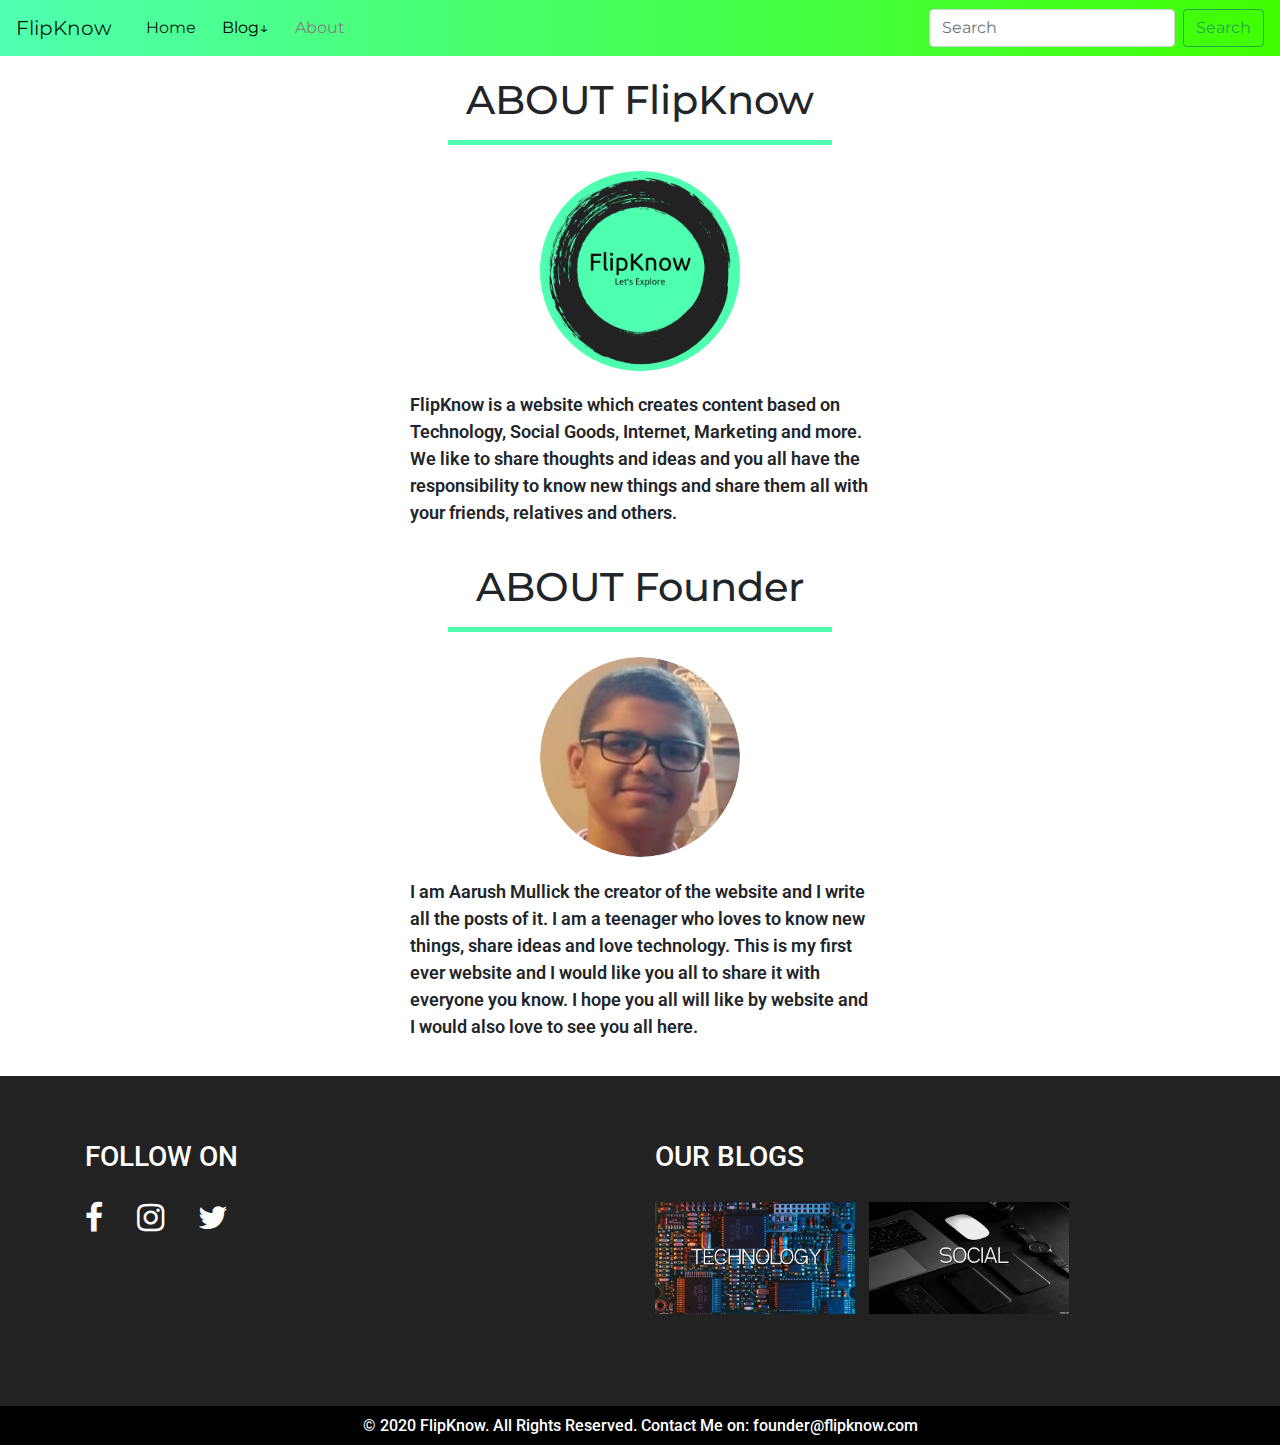
<file: about.html>
<!DOCTYPE html>
<html>

<head>
  <link rel="canonical" href="https://www.flipknow.com/about.html">
  <meta name="description" content="We create contents which are based on Technology, Social Goods, Marketing and more. We like to share ideas and thoughts. Let's Explore on Technology, Social Goods, Marketing and more.">
  <meta name="robots" content="index, follow">
  <meta name="googlebot" content="index, follow">
  <meta name="bingbot" content="index, follow">
  <link href="https://fonts.googleapis.com/css2?family=Montserrat:wght@500&family=Roboto:wght@300&display=swap" rel="stylesheet">
  <link rel="stylesheet" href="https://cdnjs.cloudflare.com/ajax/libs/font-awesome/4.7.0/css/font-awesome.min.css">
  <link rel="stylesheet" href="master.css">
  <meta charset="UTF-8">
  <link rel="shortcut icon" href="assets/FlipKnow LOGO Sq.png">
  <meta name="viewport" content="width=device-width, initial-scale=1.0">
  <link rel="stylesheet" href="https://maxcdn.bootstrapcdn.com/bootstrap/4.0.0/css/bootstrap.min.css" integrity="sha384-Gn5384xqQ1aoWXA+058RXPxPg6fy4IWvTNh0E263XmFcJlSAwiGgFAW/dAiS6JXm" crossorigin="anonymous">
  <script src="https://code.jquery.com/jquery-3.2.1.slim.min.js" integrity="sha384-KJ3o2DKtIkvYIK3UENzmM7KCkRr/rE9/Qpg6aAZGJwFDMVNA/GpGFF93hXpG5KkN" crossorigin="anonymous"></script>
  <script src="https://cdnjs.cloudflare.com/ajax/libs/popper.js/1.12.9/umd/popper.min.js" integrity="sha384-ApNbgh9B+Y1QKtv3Rn7W3mgPxhU9K/ScQsAP7hUibX39j7fakFPskvXusvfa0b4Q" crossorigin="anonymous"></script>
  <script src="https://maxcdn.bootstrapcdn.com/bootstrap/4.0.0/js/bootstrap.min.js" integrity="sha384-JZR6Spejh4U02d8jOt6vLEHfe/JQGiRRSQQxSfFWpi1MquVdAyjUar5+76PVCmYl" crossorigin="anonymous"></script>
  <title>FlipKnow | About FlipKnow and Author.</title>
</head>
<body>
     <!-- navbar -->
  <nav class="navbar sticky-top navbar-expand-lg navbar-light">
    <button class="navbar-toggler" type="button" data-toggle="collapse" data-target="#navbarTogglerDemo03" aria-controls="navbarTogglerDemo03" aria-expanded="false" aria-label="Toggle navigation">
      <span class="navbar-toggler-icon"></span>
    </button>
    <a class="navbar-brand" href="#">FlipKnow</a>

    <div class="collapse navbar-collapse" id="navbarTogglerDemo03">
      <ul class="navbar-nav mr-auto mt-2 mt-lg-0">
        <li class="nav-item active">
          <a class="nav-link home" href="index.html">Home <span class="sr-only">(current)</span></a>
        </li>
        <li class="nav-item active">
          <div class="dropdown">
        <button class="dropbtn"><a class="nav-link" href="#" style="color: black;">Blog↓</a></button>
        <div class="dropdown-content">
          <a href="technology.html">TECHNOLOGY</a>
          <a href="social.html">SOCIAL</a>
        </div>
          </div>
        </li>
        <li class="nav-item active">
          <a class="nav-link" href="about.html"  style="color: grey;">About</a>
        </li>
      </ul>
      <form class="form-inline my-2 my-lg-0">
        <input class="form-control mr-sm-2" type="search" placeholder="Search" aria-label="Search">
        <button class="btn btn-outline-success my-2 my-sm-0" type="submit">Search</button>
      </form>
    </div>
  </nav>
  <!-- about content -->
  <div class="aboutcont">
    <h1 class="abfk heading">ABOUT FlipKnow</h1><hr class="highlighter" style="width: 30%;">
    <div>
      <div><img class="abimg" src="assets/FK LOGO Sq P.png" alt="FlipKnow website LOGO." style=" display: block;border-radius: 50%; width: 200px; margin-left: auto; margin-right: auto; margin-top: 2%;"></div>
      <div class="abtext"><p class="content abtext">FlipKnow is a website which creates content based on Technology, Social Goods, Internet, Marketing and more. We like to share thoughts and ideas and you all have the responsibility to know new things and share them all with your friends, relatives and others.</p><p class="acttext"></p>
      </div></div>
      <div>
        <h1 class="abfk heading">ABOUT Founder</h1><hr class="highlighter" style="width: 30%;">
        <div><img class="abimg" src="assets/cool.png" alt="FlipKnow website LOGO." style=" display: block;border-radius: 50%; width: 200px; margin-left: auto; margin-right: auto; margin-top: 2%;"></div>
        <div class="abtext"><p class="content abtext">I am Aarush Mullick the creator of the website and I write all the posts of it. I am a teenager who loves to know new things, share ideas and love technology. This is my first ever website and I would like you all to share it with everyone you know. I hope you all will like by website and I would also love to see you all here.</p><p class="acttext"></p>
        </div></div>
  </div>
  <!-- footer -->
  <footer>
    <div class="container">
      <div class="row">
        <div class="col-sm">
          <div class="centerdiv">
            <h3 style="color: white; margin-bottom: 28px;">FOLLOW ON</h3>
            <a href=""><i class="fa fa-2x fa-facebook" style="padding-left: 0px;"></i></a>
            <a href=""><i class="fa fa-2x fa-instagram"></i></a>
            <a href=""><i class="fa fa-2x fa-twitter"></i></a>
          </div>
        </div>
        <div class="col-sm">
          <div>
          <h3 style="color: white;">OUR BLOGS</h3>
          <a href="technology.html"><img src="assets/techno.jpg" alt="TECHNOLOGY blog category of FlipKnow." style="width: 200px;margin-right: 10px;" class="timg"></a>
          <a href="social.html"><img src="assets/socio.jpg" alt="SOCIAL blog category of FlipKnow." style="width: 200px;" class="timg"></a>
        </div>
        </div>
      </div>
    </div>
    <br><br><br>
    <button onclick="topFunction()" id="myBtn" title="Go to top">↾</button>
</footer>
<h6 style="color: white;text-align: center;background-color: black;margin-bottom: 0px;padding-top: 10px;padding-bottom: 10px;">© 2020 FlipKnow. All Rights Reserved. Contact Me on: founder@flipknow.com</h6>
<script>
//Get the button
var mybutton = document.getElementById("myBtn");

// When the user scrolls down 20px from the top of the document, show the button
window.onscroll = function() {scrollFunction()};

function scrollFunction() {
  if (document.body.scrollTop > 20 || document.documentElement.scrollTop > 20) {
    mybutton.style.display = "block";
  } else {
    mybutton.style.display = "none";
  }
}

// When the user clicks on the button, scroll to the top of the document
function topFunction() {
  document.body.scrollTop = 0;
  document.documentElement.scrollTop = 0;
}

</script>
</body>
</file>
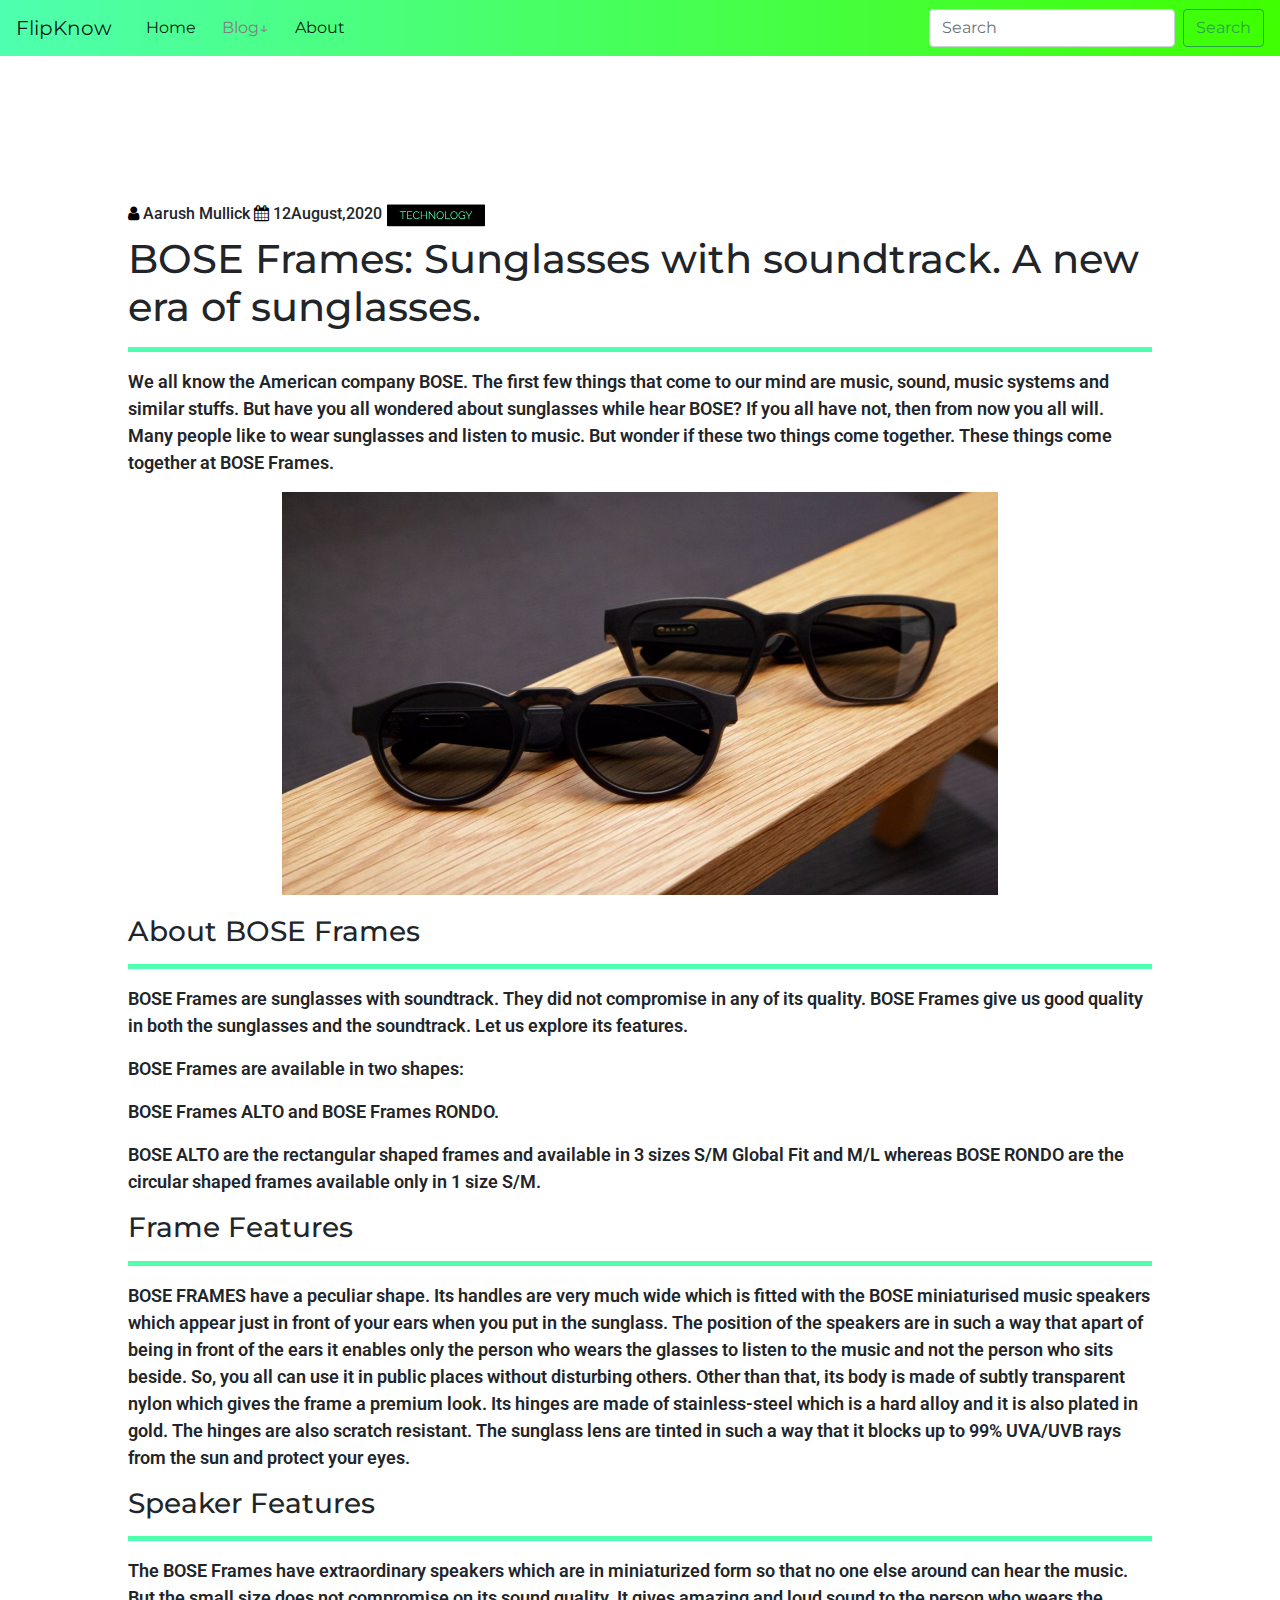
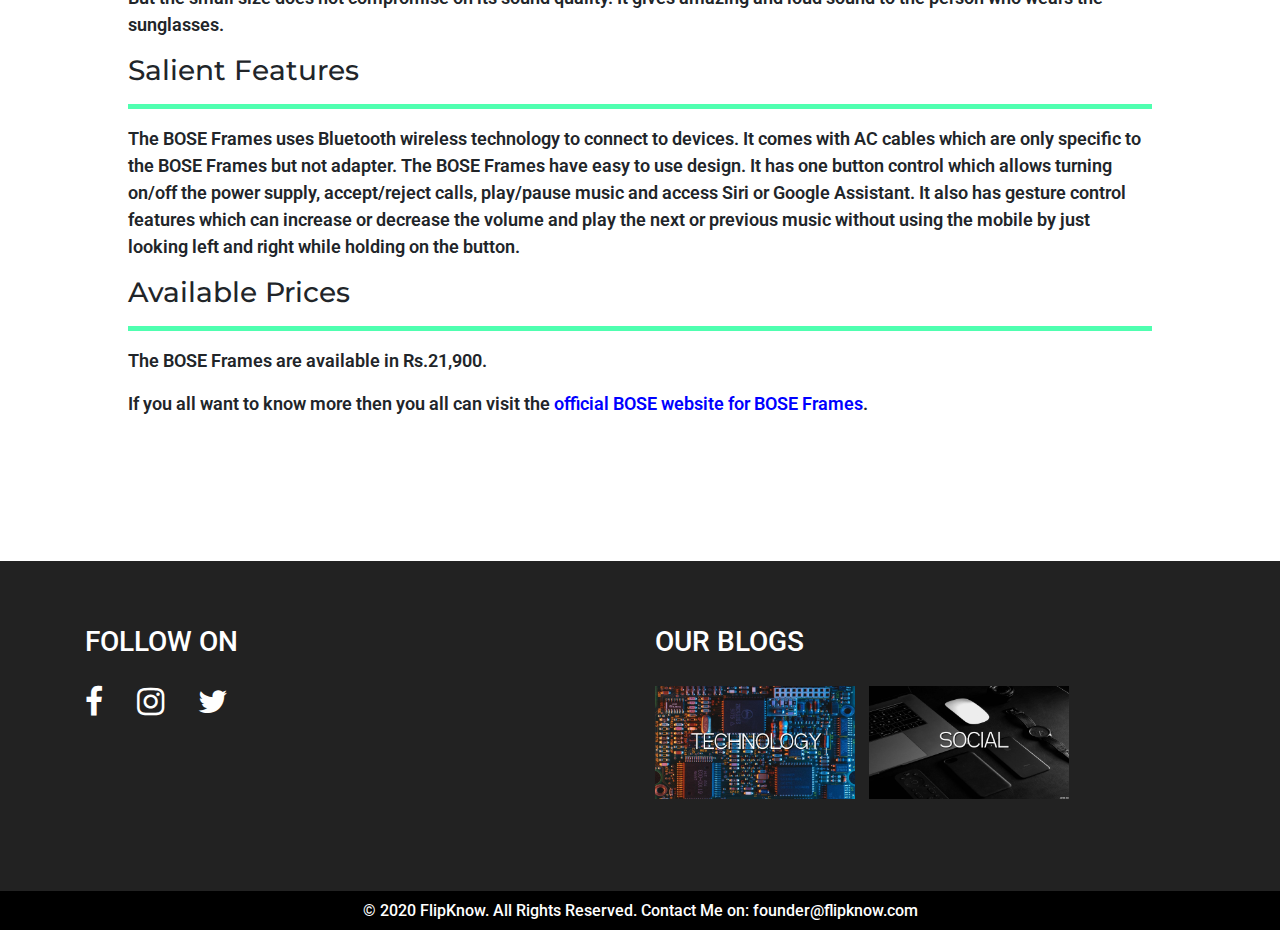
<file: BoseFrames.html>
<!DOCTYPE html>
<html>

<head>
  <link rel="canonical" href="https://www.flipknow.com/BoseFrames.html">
  <meta name="description" content="The BOSE Frames uses Bluetooth wireless technology to connect to devices. It comes with AC cables which are only specific to the BOSE Frames but not adapter. The BOSE Frames have easy to use design. It has one button control which allows turning on/off the power supply, accept/reject calls, play/pause music and access Siri or Google Assistant. ">
  <meta name="keywords" content="BOSE, bose, frames, FRAMES, BOSE Frames, Alto, rondo,">
  <meta name="robots" content="index, follow">
  <meta name="googlebot" content="index, follow">
  <meta name="bingbot" content="index, follow">
  <link href="https://fonts.googleapis.com/css2?family=Montserrat:wght@500&family=Roboto:wght@300&display=swap" rel="stylesheet">
  <link rel="stylesheet" href="https://cdnjs.cloudflare.com/ajax/libs/font-awesome/4.7.0/css/font-awesome.min.css">
  <link rel="stylesheet" href="master.css">
  <meta charset="UTF-8">
  <link rel="shortcut icon" href="assets/BOSEf.jpg">
  <meta name="viewport" content="width=device-width, initial-scale=1.0">
  <link rel="stylesheet" href="https://maxcdn.bootstrapcdn.com/bootstrap/4.0.0/css/bootstrap.min.css" integrity="sha384-Gn5384xqQ1aoWXA+058RXPxPg6fy4IWvTNh0E263XmFcJlSAwiGgFAW/dAiS6JXm" crossorigin="anonymous">
  <script src="https://code.jquery.com/jquery-3.2.1.slim.min.js" integrity="sha384-KJ3o2DKtIkvYIK3UENzmM7KCkRr/rE9/Qpg6aAZGJwFDMVNA/GpGFF93hXpG5KkN" crossorigin="anonymous"></script>
  <script src="https://cdnjs.cloudflare.com/ajax/libs/popper.js/1.12.9/umd/popper.min.js" integrity="sha384-ApNbgh9B+Y1QKtv3Rn7W3mgPxhU9K/ScQsAP7hUibX39j7fakFPskvXusvfa0b4Q" crossorigin="anonymous"></script>
  <script src="https://maxcdn.bootstrapcdn.com/bootstrap/4.0.0/js/bootstrap.min.js" integrity="sha384-JZR6Spejh4U02d8jOt6vLEHfe/JQGiRRSQQxSfFWpi1MquVdAyjUar5+76PVCmYl" crossorigin="anonymous"></script>
  <title>BOSE Frames: Sunglasses with soundtrack. A new era of sunglasses.</title>
</head>

<body>
    <!-- navbar -->
    <nav class="navbar sticky-top navbar-expand-lg navbar-light">
        <button class="navbar-toggler" type="button" data-toggle="collapse" data-target="#navbarTogglerDemo03" aria-controls="navbarTogglerDemo03" aria-expanded="false" aria-label="Toggle navigation">
          <span class="navbar-toggler-icon"></span>
        </button>
        <a class="navbar-brand" href="#">FlipKnow</a>
    
        <div class="collapse navbar-collapse" id="navbarTogglerDemo03">
          <ul class="navbar-nav mr-auto mt-2 mt-lg-0">
            <li class="nav-item active">
              <a class="nav-link home" href="index.html">Home <span class="sr-only">(current)</span></a>
            </li>
            <li class="nav-item active">
              <div class="dropdown">
            <button class="dropbtn"><a class="nav-link" href="#" style="color: grey;">Blog↓</a></button>
            <div class="dropdown-content">
              <a href="technology.html">TECHNOLOGY</a>
              <a href="social.html">SOCIAL</a>
            </div>
              </div>
            </li>
            <li class="nav-item active">
              <a class="nav-link" href="about.html">About</a>
            </li>
          </ul>
          <form class="form-inline my-2 my-lg-0">
            <input class="form-control mr-sm-2" type="search" placeholder="Search" aria-label="Search">
            <button class="btn btn-outline-success my-2 my-sm-0" type="submit">Search</button>  
          </form>
        </div>
      </nav>
<!-- content -->
<div style="padding: 10%;">
    <h6> <i class="fa fa-user" style="color: black;padding-left: 0;"></i> Aarush Mullick <i class="fa fa-calendar" style="padding: 0;color: black;"></i> 12August,2020 <a href="technology.html"> <img src="assets/tniche.png" alt="" style="width: 100px;"></a> </h6>
    <h1 class="heading">BOSE Frames: Sunglasses with soundtrack. A new era of sunglasses.</h1>
    <hr class="highlighter">
    <p class="content">We all know the American company BOSE. The first few things that come to our mind are music, sound, music systems and similar stuffs. But have you all wondered about sunglasses while hear BOSE? If you all have not, then from now you all will. Many people like to wear sunglasses and listen to music. But wonder if these two things come together. These things come together at BOSE Frames. </p>
    <img src="assets/BOSEf.jpg" alt="BOSE Frames. A new gen" class="nordimg">
    <h3 class="heading">About BOSE Frames</h3>
    <hr class="highlighter">
    <p class="content">BOSE Frames are sunglasses with soundtrack. They did not compromise in any of its quality. BOSE Frames give us good quality in both the sunglasses and the soundtrack. Let us explore its features.</p>
    <p class="content">BOSE Frames are available in two shapes:</p>
    <p class="content">BOSE Frames ALTO and BOSE Frames RONDO. </p>
    <p class="content">BOSE ALTO are the rectangular shaped frames and available in 3 sizes S/M Global Fit and M/L whereas BOSE RONDO are the circular shaped frames available only in 1 size S/M.</p>
    <h3 class="heading">Frame Features</h3>
    <hr class="highlighter">
    <p class="content">BOSE FRAMES have a peculiar shape. Its handles are very much wide which is fitted with the BOSE miniaturised music speakers which appear just in front of your ears when you put in the sunglass. The position of the speakers are in such a way that apart of being in front of the ears it enables only the person who wears the glasses to listen to the music and not the person who sits beside. So, you all can use it in public places without disturbing others. Other than that, its body is made of subtly transparent nylon which gives the frame a premium look. Its hinges are made of stainless-steel which is a hard alloy and it is also plated in gold. The hinges are also scratch resistant. The sunglass lens are tinted in such a way that it blocks up to 99% UVA/UVB rays from the sun and protect your eyes.</p>
    <h3 class="heading">Speaker Features</h3>
    <hr class="highlighter">
    <p class="content">The BOSE Frames have extraordinary speakers which are in miniaturized form so that no one else around can hear the music. But the small size does not compromise on its sound quality. It gives amazing and loud sound to the person who wears the sunglasses.</p>
    <h3 class="heading">Salient Features</h3>
    <hr class="highlighter">
    <p class="content">The BOSE Frames uses Bluetooth wireless technology to connect to devices. It comes with AC cables which are only specific to the BOSE Frames but not adapter. The BOSE Frames have easy to use design. It has one button control which allows turning on/off the power supply, accept/reject calls, play/pause music and access Siri or Google Assistant. It also has gesture control features which can increase or decrease the volume and play the next or previous music without using the mobile by just looking left and right while holding on the button.</p>
    <h3 class="heading">Available Prices</h3>
    <hr class="highlighter">
    <p class="content">The BOSE Frames are available in Rs.21,900.</p>
    <p class="content">If you all want to know more then you all can visit the <a href="https://www.boseapac.com/en_in/products/frames.html" style="color: blue;"> official BOSE website for BOSE Frames</a>.</p>
</div>
 <!-- footer -->
 <footer>
    <div class="container">
      <div class="row">
        <div class="col-sm">
          <div class="centerdiv">
            <h3 style="color: white; margin-bottom: 28px;">FOLLOW ON</h3>
            <a href=""><i class="fa fa-2x fa-facebook" style="padding-left: 0px;"></i></a>
            <a href=""><i class="fa fa-2x fa-instagram"></i></a>
            <a href=""><i class="fa fa-2x fa-twitter"></i></a>
          </div>
        </div>
        <div class="col-sm">
          <div>
          <h3 style="color: white;">OUR BLOGS</h3>
          <a href="technology.html"><img src="assets/techno.jpg" alt="TECHNOLOGY blog category of FlipKnow." style="width: 200px;margin-right: 10px;" class="timg"></a>
          <a href="social.html"><img src="assets/socio.jpg" alt="SOCIAL blog category of FlipKnow." style="width: 200px;" class="timg"></a>
        </div>
        </div>
      </div>
    </div>
    <br><br><br>
    <button onclick="topFunction()" id="myBtn" title="Go to top">↾</button>
</footer>
<h6 style="color: white;text-align: center;background-color: black;margin-bottom: 0px;padding-top: 10px;padding-bottom: 10px;">© 2020 FlipKnow. All Rights Reserved. Contact Me on: founder@flipknow.com</h6>
<script>
//Get the button
var mybutton = document.getElementById("myBtn");

// When the user scrolls down 20px from the top of the document, show the button
window.onscroll = function() {scrollFunction()};

function scrollFunction() {
  if (document.body.scrollTop > 20 || document.documentElement.scrollTop > 20) {
    mybutton.style.display = "block";
  } else {
    mybutton.style.display = "none";
  }
}

// When the user clicks on the button, scroll to the top of the document
function topFunction() {
  document.body.scrollTop = 0;
  document.documentElement.scrollTop = 0;
}

</script>



 </body>
</file>
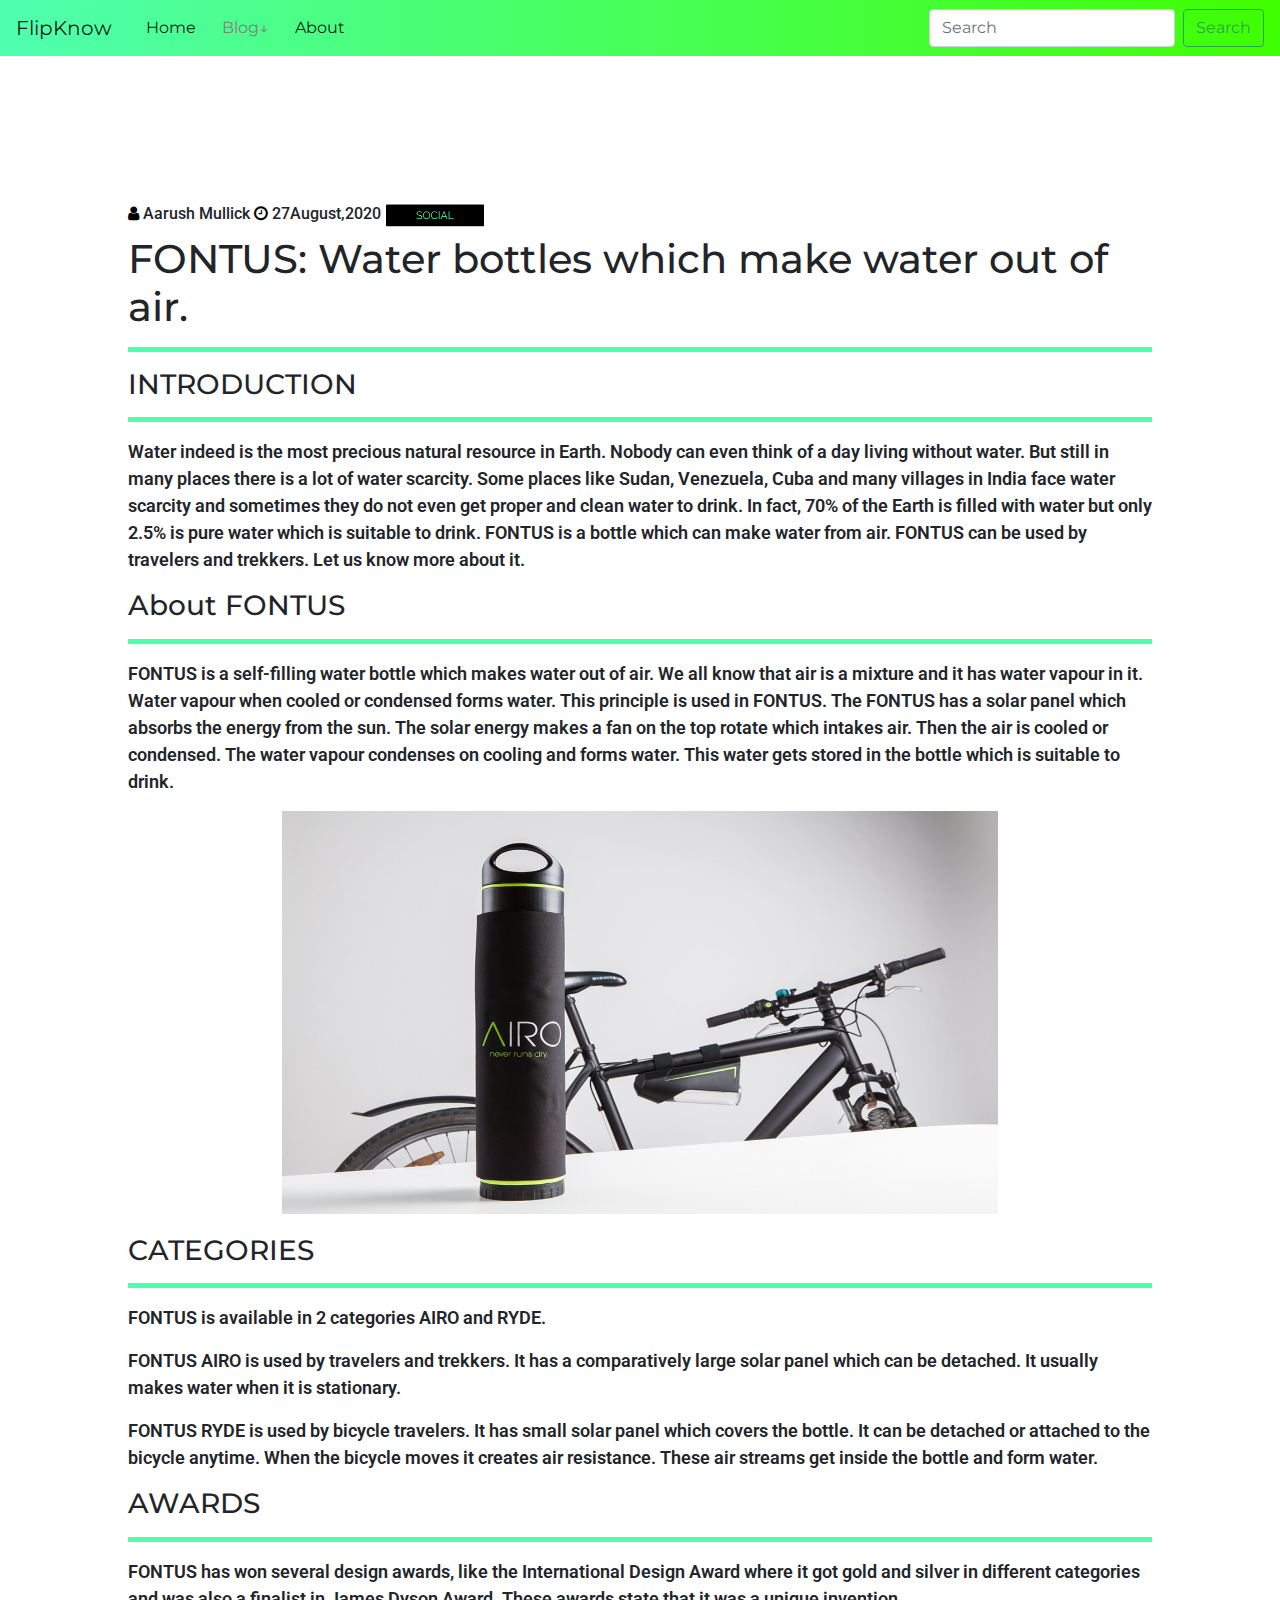
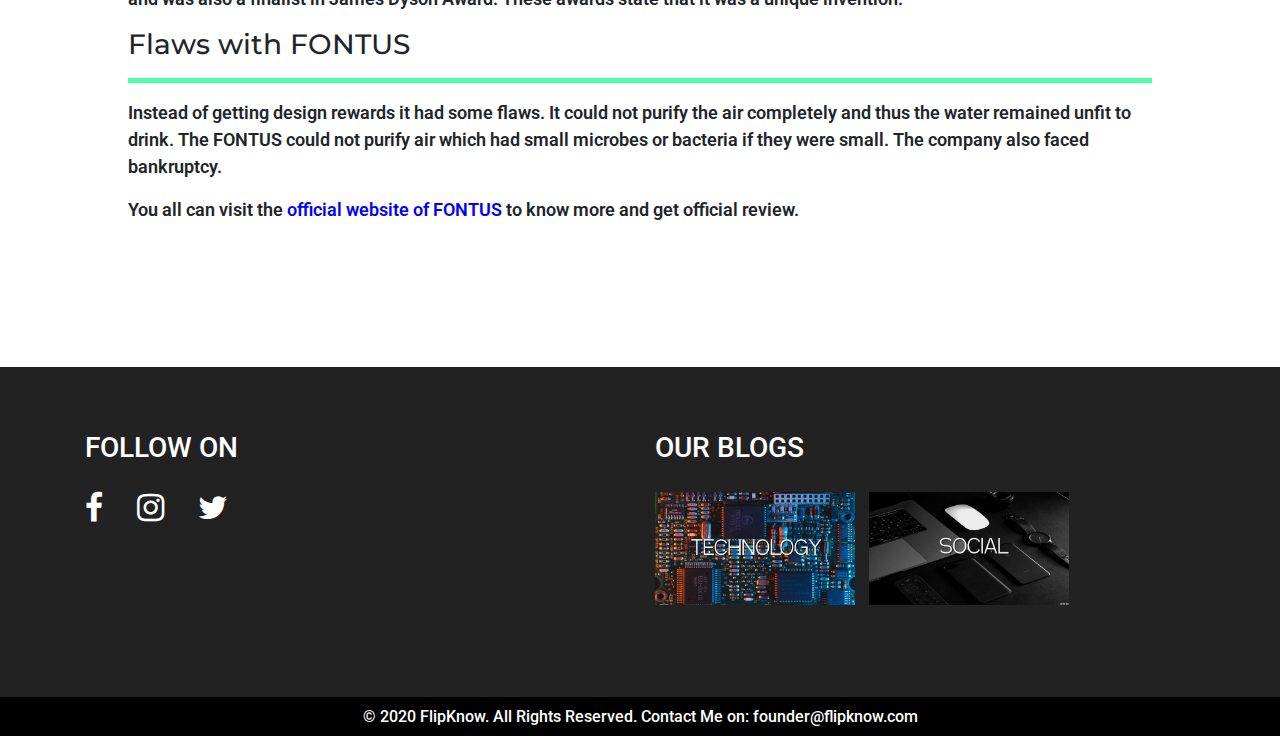
<file: Fontus.html>
<!DOCTYPE html>
<html>

<head>
  <link rel="canonical" href="https://www.flipknow.com/Fontus.html">
  <meta name="robots" content="index, follow">
  <meta name="googlebot" content="index, follow">
  <meta name="bingbot" content="index, follow">
  <meta name="description" content="It is noticed that consumption of plastic goods has increased considerably due to the buying of plastic water bottles. This has caused a great deal of trouble. When plastics were discovered it was regarded as a wonder material but who knew that it could cause so much destruction. A common thing about people is that they dump the non-biodegradable plastics in the ocean which has killed many marine animals. A common example is The Great Pacific Garbage Patch which is the largest accumulation of ocean plastic in the world and is located between Hawaii and California. It is about double the size of Texas. How can this be stopped?>Well scientists of Skipping Rocks Lab have found a solution for this. They have invented EDIBLE WATER BLOBS commonly known as EDIBLE WATER BOTTLES which is currently crowdfunding on crowd cube.">
  <meta name="keywords" content="FONTUS: Water bottles which make water out of air., Fontus airo, Fontus Ryde, fontus review, Fontus categories, fontus awards, Fontus uses, How does fontus work, What were the flaws in Fontus.,Fontus.">
  <link href="https://fonts.googleapis.com/css2?family=Montserrat:wght@500&family=Roboto:wght@300&display=swap" rel="stylesheet">
  <link rel="stylesheet" href="https://cdnjs.cloudflare.com/ajax/libs/font-awesome/4.7.0/css/font-awesome.min.css">
  <link rel="stylesheet" href="master.css">
  <meta charset="UTF-8">
  <link rel="shortcut icon" href="assets/fontus.jpg">
  <meta name="viewport" content="width=device-width, initial-scale=1.0">
  <link rel="stylesheet" href="https://maxcdn.bootstrapcdn.com/bootstrap/4.0.0/css/bootstrap.min.css" integrity="sha384-Gn5384xqQ1aoWXA+058RXPxPg6fy4IWvTNh0E263XmFcJlSAwiGgFAW/dAiS6JXm" crossorigin="anonymous">
  <script src="https://code.jquery.com/jquery-3.2.1.slim.min.js" integrity="sha384-KJ3o2DKtIkvYIK3UENzmM7KCkRr/rE9/Qpg6aAZGJwFDMVNA/GpGFF93hXpG5KkN" crossorigin="anonymous"></script>
  <script src="https://cdnjs.cloudflare.com/ajax/libs/popper.js/1.12.9/umd/popper.min.js" integrity="sha384-ApNbgh9B+Y1QKtv3Rn7W3mgPxhU9K/ScQsAP7hUibX39j7fakFPskvXusvfa0b4Q" crossorigin="anonymous"></script>
  <script src="https://maxcdn.bootstrapcdn.com/bootstrap/4.0.0/js/bootstrap.min.js" integrity="sha384-JZR6Spejh4U02d8jOt6vLEHfe/JQGiRRSQQxSfFWpi1MquVdAyjUar5+76PVCmYl" crossorigin="anonymous"></script>
  <title>FONTUS: Water bottles which make water out of air.</title>
</head>
<body>
    <!-- navbar -->
    <nav class="navbar sticky-top navbar-expand-lg navbar-light">
      <button class="navbar-toggler" type="button" data-toggle="collapse" data-target="#navbarTogglerDemo03" aria-controls="navbarTogglerDemo03" aria-expanded="false" aria-label="Toggle navigation">
        <span class="navbar-toggler-icon"></span>
      </button>
      <a class="navbar-brand" href="#">FlipKnow</a>
  
      <div class="collapse navbar-collapse" id="navbarTogglerDemo03">
        <ul class="navbar-nav mr-auto mt-2 mt-lg-0">
          <li class="nav-item active">
            <a class="nav-link home" href="index.html">Home <span class="sr-only">(current)</span></a>
          </li>
          <li class="nav-item active">
            <div class="dropdown">
          <button class="dropbtn"><a class="nav-link" href="#" style="color: grey;">Blog↓</a></button>
          <div class="dropdown-content">
            <a href="technology.html">TECHNOLOGY</a>
            <a href="social.html">SOCIAL</a>
          </div>
            </div>
          </li>
          <li class="nav-item active">
            <a class="nav-link" href="about.html">About</a>
          </li>
        </ul>
        <form class="form-inline my-2 my-lg-0">
          <input class="form-control mr-sm-2" type="search" placeholder="Search" aria-label="Search">
          <button class="btn btn-outline-success my-2 my-sm-0" type="submit">Search</button>  
        </form>
      </div>
    </nav>

  <!-- content -->
  <div class="waterblog" style="padding: 10%;">
    <h6> <i class="fa fa-user" style="color: black;padding-left: 0;"></i> Aarush Mullick <i class="fa fa-clock-o" style="padding: 0;color: black;"></i> 27August,2020 <a href="social.html"> <img src="assets/sniche.png" alt="" style="width: 100px;"></a> </h6>
    <h1 class="heading">FONTUS: Water bottles which make water out of air.</h1>
    <hr class="highlighter">
    <h3 class="heading">INTRODUCTION</h3>
    <hr class="highlighter">
    <p class="content">Water indeed is the most precious natural resource in Earth. Nobody can even think of a day living without water. But still in many places there is a lot of water scarcity. Some places like Sudan, Venezuela, Cuba and many villages in India face water scarcity and sometimes they do not even get proper and clean water to drink. In fact, 70% of the Earth is filled with water but only 2.5% is pure water which is suitable to drink. FONTUS is a bottle which can make water from air. FONTUS can be used by travelers and trekkers. Let us know more about it. </p>
    <h3 class="heading">About FONTUS</h3>
    <hr class="highlighter">
    <p class="content">FONTUS is a self-filling water bottle which makes water out of air. We all know that air is a mixture and it has water vapour in it. Water vapour when cooled or condensed forms water. This principle is used in FONTUS. The FONTUS has a solar panel which absorbs the energy from the sun. The solar energy makes a fan on the top rotate which intakes air. Then the air is cooled or condensed. The water vapour condenses on cooling and forms water. This water gets stored in the bottle which is suitable to drink.</p>
    <img src="assets/fontus.jpg" alt="FONTUS - Self filling water bottles." class="nordimg">
    <h3 class="heading">CATEGORIES</h3>
    <hr class="highlighter">
    <p class="content">FONTUS is available in 2 categories AIRO and RYDE.</p>
    <p class="content">FONTUS AIRO is used by travelers and trekkers. It has a comparatively large solar panel which can be detached. It usually makes water when it is stationary.</p>
    <p class="content">FONTUS RYDE is used by bicycle travelers. It has small solar panel which covers the bottle. It can be detached or attached to the bicycle anytime. When the bicycle moves it creates air resistance. These air streams get inside the bottle and form water.</p>
    <h3 class="heading">AWARDS</h3>
    <hr class="highlighter">
    <p class="content">FONTUS has won several design awards, like the International Design Award where it got gold and silver in different categories and was also a finalist in James Dyson Award. These awards state that it was a unique invention.</p>
    <h3 class="heading">Flaws with FONTUS</h3>
    <hr class="highlighter">
    <p class="content">Instead of getting design rewards it had some flaws. It could not purify the air completely and thus the water remained unfit to drink. The FONTUS could not purify air which had small microbes or bacteria if they were small. The company also faced bankruptcy. </p>
    <p class="content">You all can visit the <a href="https://fontus.at/" target="blank" style="color: blue;"> official website of FONTUS</a> to know more and get official review.</p>
  </div>
    <!-- footer -->
    <footer>
        <div class="container">
          <div class="row">
            <div class="col-sm">
              <div class="centerdiv">
                <h3 style="color: white; margin-bottom: 28px;">FOLLOW ON</h3>
                <a href=""><i class="fa fa-2x fa-facebook" style="padding-left: 0px;"></i></a>
                <a href=""><i class="fa fa-2x fa-instagram"></i></a>
                <a href=""><i class="fa fa-2x fa-twitter"></i></a>
              </div>
            </div>
            <div class="col-sm">
              <div>
              <h3 style="color: white;">OUR BLOGS</h3>
              <a href="technology.html"><img src="assets/techno.jpg" alt="TECHNOLOGY blog category of FlipKnow." style="width: 200px;margin-right: 10px;" class="timg"></a>
              <a href="social.html"><img src="assets/socio.jpg" alt="SOCIAL blog category of FlipKnow." style="width: 200px;" class="timg"></a>
            </div>
            </div>
          </div>
          <span id="siteseal"><script async type="text/javascript" src="https://seal.godaddy.com/getSeal?sealID=ZcVmmSyEYuYE0tDnfSOprjSaelgekfvk370jOwqUxcjxoBggR5oG6YjVD89H"></script></span>
        </div>
        <br><br><br>
        <button onclick="topFunction()" id="myBtn" title="Go to top">↾</button>
    </footer>
    <h6 style="color: white;text-align: center;background-color: black;margin-bottom: 0px;padding-top: 10px;padding-bottom: 10px;">© 2020 FlipKnow. All Rights Reserved. Contact Me on: founder@flipknow.com</h6>
    <script>
    //Get the button
    var mybutton = document.getElementById("myBtn");
    
    // When the user scrolls down 20px from the top of the document, show the button
    window.onscroll = function() {scrollFunction()};
    
    function scrollFunction() {
      if (document.body.scrollTop > 20 || document.documentElement.scrollTop > 20) {
        mybutton.style.display = "block";
      } else {
        mybutton.style.display = "none";
      }
    }
    
    // When the user clicks on the button, scroll to the top of the document
    function topFunction() {
      document.body.scrollTop = 0;
      document.documentElement.scrollTop = 0;
    }
    
    </script>
    
    </body>
    
    </html>
</file>
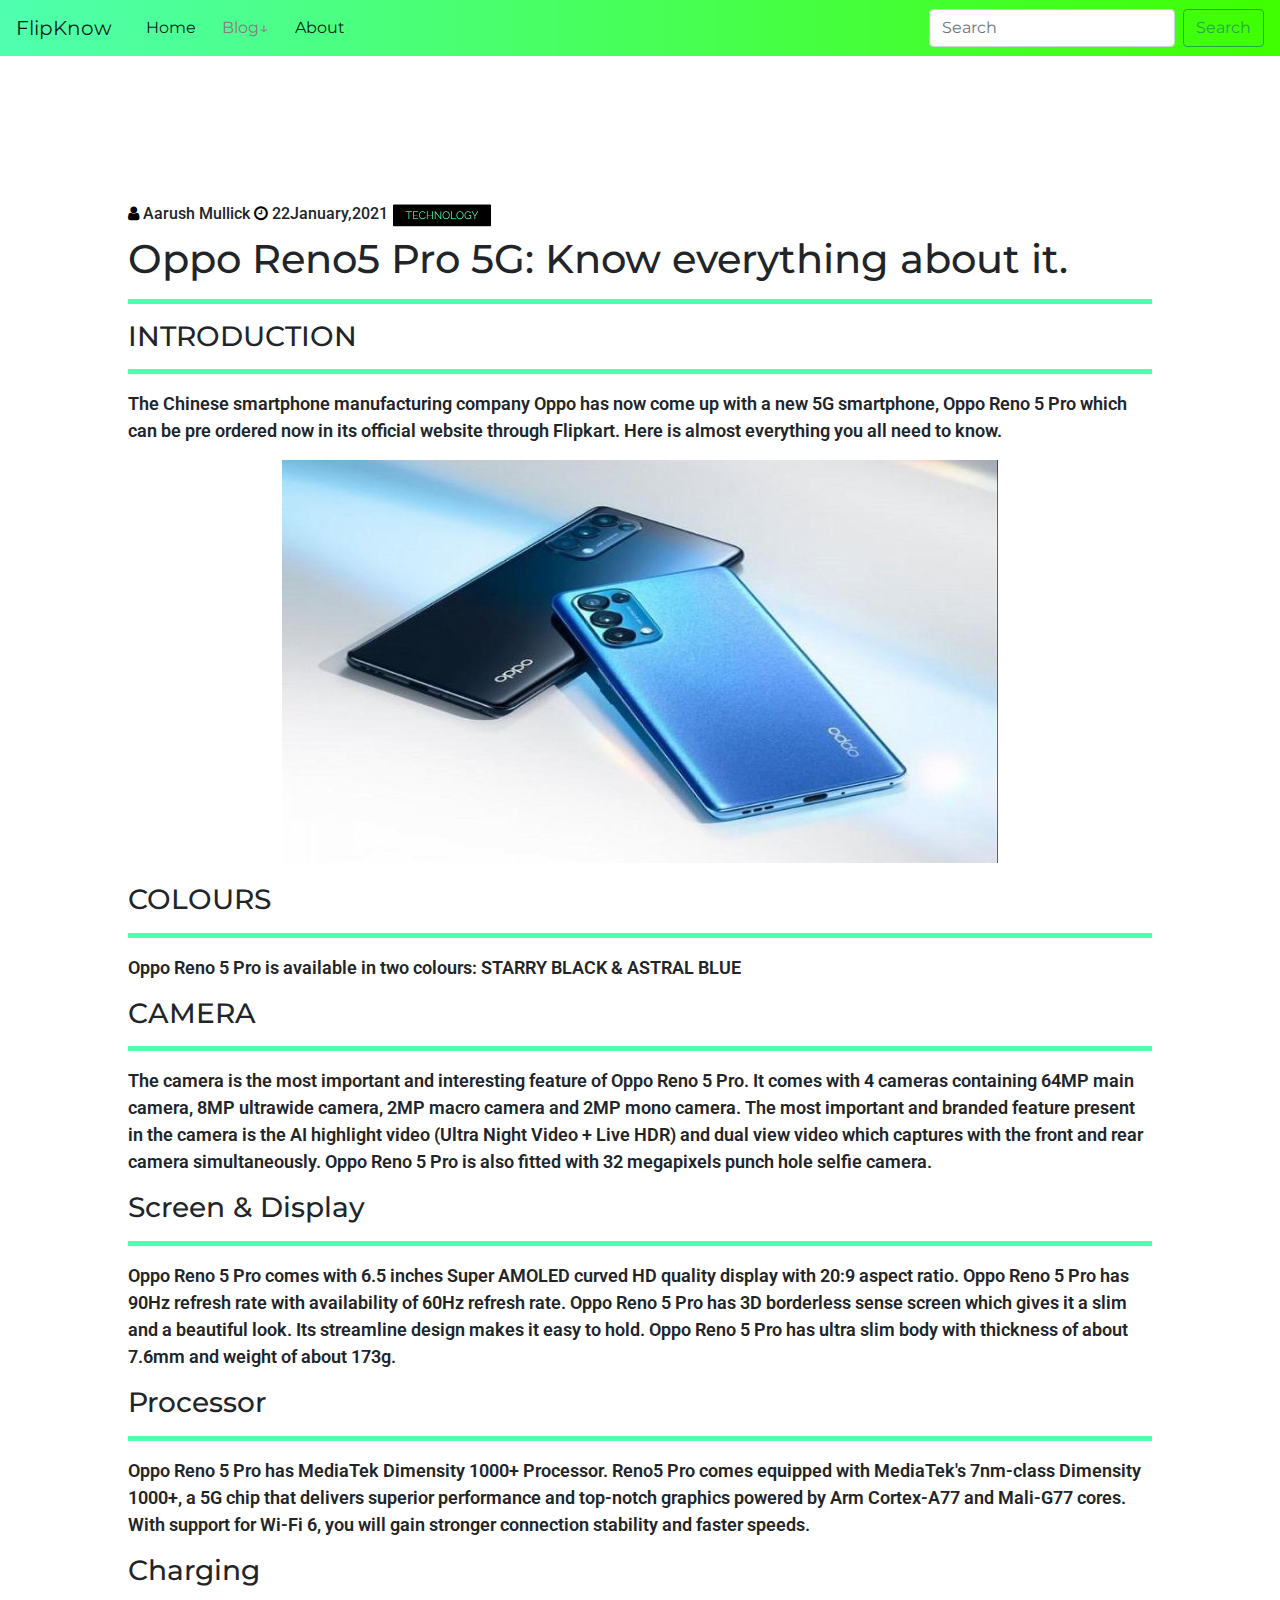
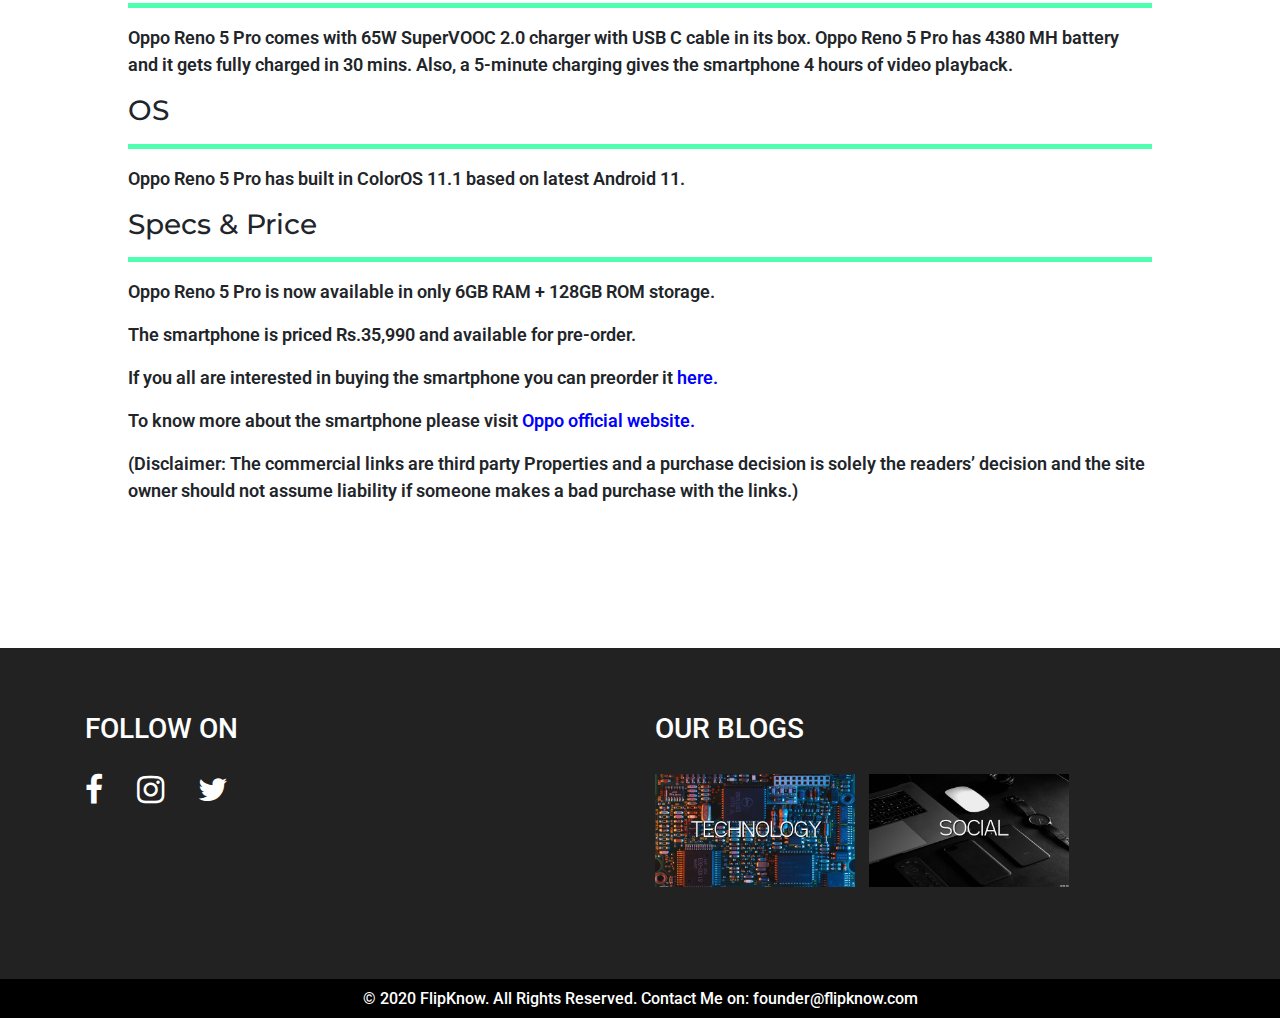
<file: Oppo Reno5 Pro.html>
<!DOCTYPE html>
<html>

<head>
  <link rel="canonical" href="https://www.flipknow.com/Fontus.html">
  <meta name="robots" content="index, follow">
  <meta name="googlebot" content="index, follow">
  <meta name="bingbot" content="index, follow">
  <meta name="description" content="It is noticed that consumption of plastic goods has increased considerably due to the buying of plastic water bottles. This has caused a great deal of trouble. When plastics were discovered it was regarded as a wonder material but who knew that it could cause so much destruction. A common thing about people is that they dump the non-biodegradable plastics in the ocean which has killed many marine animals. A common example is The Great Pacific Garbage Patch which is the largest accumulation of ocean plastic in the world and is located between Hawaii and California. It is about double the size of Texas. How can this be stopped?>Well scientists of Skipping Rocks Lab have found a solution for this. They have invented EDIBLE WATER BLOBS commonly known as EDIBLE WATER BOTTLES which is currently crowdfunding on crowd cube.">
  <meta name="keywords" content="FONTUS: Water bottles which make water out of air., Fontus airo, Fontus Ryde, fontus review, Fontus categories, fontus awards, Fontus uses, How does fontus work, What were the flaws in Fontus.,Fontus.">
  <link href="https://fonts.googleapis.com/css2?family=Montserrat:wght@500&family=Roboto:wght@300&display=swap" rel="stylesheet">
  <link rel="stylesheet" href="https://cdnjs.cloudflare.com/ajax/libs/font-awesome/4.7.0/css/font-awesome.min.css">
  <link rel="stylesheet" href="master.css">
  <meta charset="UTF-8">
  <link rel="shortcut icon" href="assets/Reno5.jpg">
  <meta name="viewport" content="width=device-width, initial-scale=1.0">
  <link rel="stylesheet" href="https://maxcdn.bootstrapcdn.com/bootstrap/4.0.0/css/bootstrap.min.css" integrity="sha384-Gn5384xqQ1aoWXA+058RXPxPg6fy4IWvTNh0E263XmFcJlSAwiGgFAW/dAiS6JXm" crossorigin="anonymous">
  <script src="https://code.jquery.com/jquery-3.2.1.slim.min.js" integrity="sha384-KJ3o2DKtIkvYIK3UENzmM7KCkRr/rE9/Qpg6aAZGJwFDMVNA/GpGFF93hXpG5KkN" crossorigin="anonymous"></script>
  <script src="https://cdnjs.cloudflare.com/ajax/libs/popper.js/1.12.9/umd/popper.min.js" integrity="sha384-ApNbgh9B+Y1QKtv3Rn7W3mgPxhU9K/ScQsAP7hUibX39j7fakFPskvXusvfa0b4Q" crossorigin="anonymous"></script>
  <script src="https://maxcdn.bootstrapcdn.com/bootstrap/4.0.0/js/bootstrap.min.js" integrity="sha384-JZR6Spejh4U02d8jOt6vLEHfe/JQGiRRSQQxSfFWpi1MquVdAyjUar5+76PVCmYl" crossorigin="anonymous"></script>
  <title>Oppo Reno5 Pro 5G: Know everything about it.</title>
</head>
<body>
    <!-- navbar -->
    <nav class="navbar sticky-top navbar-expand-lg navbar-light">
      <button class="navbar-toggler" type="button" data-toggle="collapse" data-target="#navbarTogglerDemo03" aria-controls="navbarTogglerDemo03" aria-expanded="false" aria-label="Toggle navigation">
        <span class="navbar-toggler-icon"></span>
      </button>
      <a class="navbar-brand" href="#">FlipKnow</a>
  
      <div class="collapse navbar-collapse" id="navbarTogglerDemo03">
        <ul class="navbar-nav mr-auto mt-2 mt-lg-0">
          <li class="nav-item active">
            <a class="nav-link home" href="index.html">Home <span class="sr-only">(current)</span></a>
          </li>
          <li class="nav-item active">
            <div class="dropdown">
          <button class="dropbtn"><a class="nav-link" href="#" style="color: grey;">Blog↓</a></button>
          <div class="dropdown-content">
            <a href="technology.html">TECHNOLOGY</a>
            <a href="social.html">SOCIAL</a>
          </div>
            </div>
          </li>
          <li class="nav-item active">
            <a class="nav-link" href="about.html">About</a>
          </li>
        </ul>
        <form class="form-inline my-2 my-lg-0">
          <input class="form-control mr-sm-2" type="search" placeholder="Search" aria-label="Search">
          <button class="btn btn-outline-success my-2 my-sm-0" type="submit">Search</button>  
        </form>
      </div>
    </nav>

    <!-- content -->
  <div class="waterblog" style="padding: 10%;">
    <h6> <i class="fa fa-user" style="color: black;padding-left: 0;"></i> Aarush Mullick <i class="fa fa-clock-o" style="padding: 0;color: black;"></i> 22January,2021 <a href="technology.html"> <img src="assets/tniche.png" alt="" style="width: 100px;"></a> </h6>
    <h1 class="heading">Oppo Reno5 Pro 5G: Know everything about it.</h1>
    <hr class="highlighter">
    <h3 class="heading">INTRODUCTION</h3>
    <hr class="highlighter">
    <p class="content">The Chinese smartphone manufacturing company Oppo has now come up with a new 5G smartphone, Oppo Reno 5 Pro which can be pre ordered now in its official website through Flipkart. Here is almost everything you all need to know.</p>
    <img src="assets/Reno5.jpg" alt="Oppo Reno5 Pro 5G: Know everything about it." class="nordimg">
    <h3 class="heading">COLOURS</h3>
    <hr class="highlighter">
    <p class="content">Oppo Reno 5 Pro is available in two colours: STARRY BLACK & ASTRAL BLUE</p>
    <h3 class="heading">CAMERA</h3>
    <hr class="highlighter">
    <p class="content">The camera is the most important and interesting feature of Oppo Reno 5 Pro. It comes with 4 cameras containing 64MP main camera, 8MP ultrawide camera, 2MP macro camera and 2MP mono camera. The most important and branded feature present in the camera is the AI highlight video (Ultra Night Video + Live HDR) and dual view video which captures with the front and rear camera simultaneously.  Oppo Reno 5 Pro is also fitted with 32 megapixels punch hole selfie camera.</p>
    <h3 class="heading">Screen & Display</h3>
    <hr class="highlighter">
    <p class="content">Oppo Reno 5 Pro comes with 6.5 inches Super AMOLED curved HD quality display with 20:9 aspect ratio. Oppo Reno 5 Pro has 90Hz refresh rate with availability of 60Hz refresh rate. Oppo Reno 5 Pro has 3D borderless sense screen which gives it a slim and a beautiful look. Its streamline design makes it easy to hold. Oppo Reno 5 Pro has ultra slim body with thickness of about 7.6mm and weight of about 173g.</p>
    <h3 class="heading">Processor</h3>
    <hr class="highlighter">
    <p class="content">Oppo Reno 5 Pro has MediaTek Dimensity 1000+ Processor. Reno5 Pro comes equipped with MediaTek's 7nm-class Dimensity 1000+, a 5G chip that delivers superior performance and top-notch graphics powered by Arm Cortex-A77 and Mali-G77 cores. With support for Wi-Fi 6, you will gain stronger connection stability and faster speeds.</p>
    <h3 class="heading">Charging</h3>
    <hr class="highlighter">
    <p class="content">Oppo Reno 5 Pro comes with 65W SuperVOOC 2.0 charger with USB C cable in its box. Oppo Reno 5 Pro has 4380 MH battery and it gets fully charged in 30 mins. Also, a 5-minute charging gives the smartphone 4 hours of video playback.</p>
    <h3 class="heading">OS</h3>
    <hr class="highlighter">
    <p class="content">Oppo Reno 5 Pro has built in ColorOS 11.1 based on latest Android 11.</p>
    <h3 class="heading">Specs & Price</h3>
    <hr class="highlighter">
    <p class="content">Oppo Reno 5 Pro is now available in only 6GB RAM + 128GB ROM storage. </p>
    <p class="content">The smartphone is priced Rs.35,990 and available for pre-order.</p>
    <p class="content">If you all are interested in buying the smartphone you can preorder it <a href="https://www.flipkart.com/oppo-reno-5-pro-5g-new-launch-store?ocmpid=BrandAd_OPPO_Reno5Pro_official_website" target="blank" style="color: blue;">here.</a></p>
    <p class="content">To know more about the smartphone please visit <a href="https://www.oppo.com/in/smartphones/series-reno/reno5-pro-5g/?utm_source=Search&utm_medium=CPC&gclid=CjwKCAiA6aSABhApEiwA6Cbm_63R7wQM54eTCh0ngG4wLD4782ERoUdGpzoDOYiCpF69kOGLOjilAhoC2Q8QAvD_BwE" target="blank" style="color: blue;">Oppo official website.</a></p>
    <p class="content"> (Disclaimer: The commercial links are third party Properties and a purchase decision is solely the readers’ decision and the site owner should not assume liability if someone makes a bad purchase with the links.)</p>

  </div>

    <!-- footer -->
    <footer>
        <div class="container">
          <div class="row">
            <div class="col-sm">
              <div class="centerdiv">
                <h3 style="color: white; margin-bottom: 28px;">FOLLOW ON</h3>
                <a href=""><i class="fa fa-2x fa-facebook" style="padding-left: 0px;"></i></a>
                <a href=""><i class="fa fa-2x fa-instagram"></i></a>
                <a href=""><i class="fa fa-2x fa-twitter"></i></a>
              </div>
            </div>
            <div class="col-sm">
              <div>
              <h3 style="color: white;">OUR BLOGS</h3>
              <a href="technology.html"><img src="assets/techno.jpg" alt="TECHNOLOGY blog category of FlipKnow." style="width: 200px;margin-right: 10px;" class="timg"></a>
              <a href="social.html"><img src="assets/socio.jpg" alt="SOCIAL blog category of FlipKnow." style="width: 200px;" class="timg"></a>
            </div>
            </div>
          </div>
          <span id="siteseal"><script async type="text/javascript" src="https://seal.godaddy.com/getSeal?sealID=ZcVmmSyEYuYE0tDnfSOprjSaelgekfvk370jOwqUxcjxoBggR5oG6YjVD89H"></script></span>
        </div>
        <br><br><br>
        <button onclick="topFunction()" id="myBtn" title="Go to top">↾</button>
    </footer>
    <h6 style="color: white;text-align: center;background-color: black;margin-bottom: 0px;padding-top: 10px;padding-bottom: 10px;">© 2020 FlipKnow. All Rights Reserved. Contact Me on: founder@flipknow.com</h6>
    <script>
    //Get the button
    var mybutton = document.getElementById("myBtn");
    
    // When the user scrolls down 20px from the top of the document, show the button
    window.onscroll = function() {scrollFunction()};
    
    function scrollFunction() {
      if (document.body.scrollTop > 20 || document.documentElement.scrollTop > 20) {
        mybutton.style.display = "block";
      } else {
        mybutton.style.display = "none";
      }
    }
    
    // When the user clicks on the button, scroll to the top of the document
    function topFunction() {
      document.body.scrollTop = 0;
      document.documentElement.scrollTop = 0;
    }
    
    </script>
    
    </body>
    
    </html>
</file>
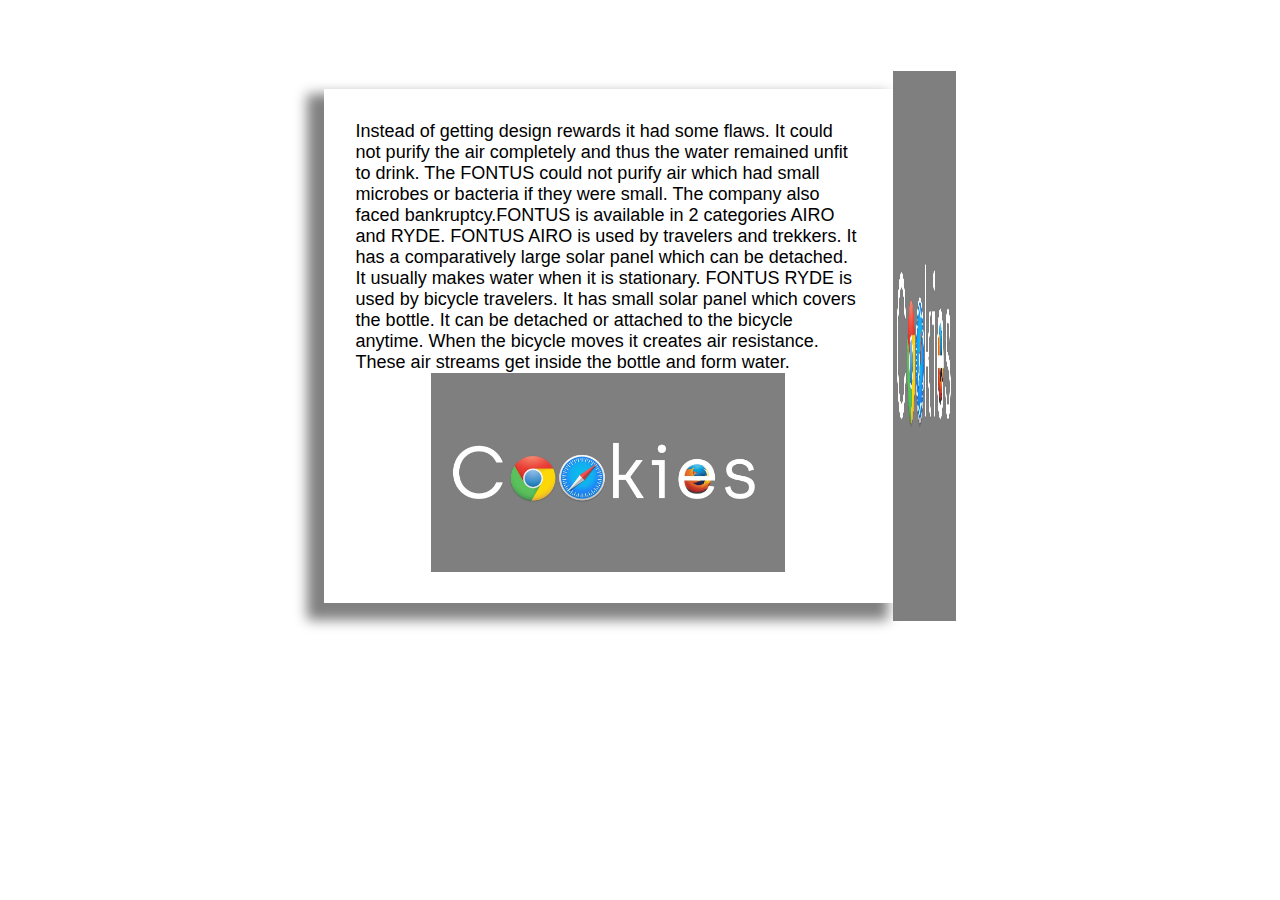
<file: Structure.html>
<html>
    <head>
       <link rel="stylesheet" href="style.css">
    </head>
    <body>
        <div class="body">
            <div class="contents">
            <p class="letter">
                Instead of getting design rewards it had some flaws. It could not purify the air completely and thus the water remained unfit to drink. The FONTUS could not purify air which had small microbes or bacteria if they were small. The company also faced bankruptcy.FONTUS is available in 2 categories AIRO and RYDE.

                FONTUS AIRO is used by travelers and trekkers. It has a comparatively large solar panel which can be detached. It usually makes water when it is stationary.
                
                FONTUS RYDE is used by bicycle travelers. It has small solar panel which covers the bottle. It can be detached or attached to the bicycle anytime. When the bicycle moves it creates air resistance. These air streams get inside the bottle and form water.
                <img src="assets/cookies.jpg" alt="" class="img">
             </p>
             <img src="assets/cookies.jpg" alt="" style="width: 10%;">
             </div>
             
        </div>
    </body>
</html>
</file>
<file: master.css>
body{overflow-x: hidden;text-align: center;align-items: center;}

a:link{text-decoration: none;color: black;}

h3{font-family: "Roboto";}

.navbar{background: linear-gradient(90deg, #4FFFB0 0%, #3fff00 100%); font-family: "Montserrat";margin-bottom: 20px;}

.nav-link{margin-left: 10px;}

.nav-link:hover{background-color: white;}

.nav-link:visited{background-color:white;}

.nav-link:active{background-color: white;}

.cookiesblog{padding: 10%;padding-bottom: 5%;}

.highlighter{
  position: relative;
  text-align: right;
  width: 100%;
  border: 0;
  border-top: 5px solid #4fffb0;
}

.heading{font-family: "Montserrat";}
.thumbtext{font-size: 20px;}
.content{
  font-family: "Roboto";
  font-size: 18px;
  font-weight: 600;
}

.cookies{
  display: block;
margin-left: auto;
margin-right: auto;
width: 80%;
margin-bottom: 10px;
}

.cookies2{
  display: block;
margin-left: auto;
margin-right: auto;
width: 80%;
margin-bottom: 10px;
}

footer{
  position: relative;
  width: 100%;
  bottom: 0;
  background-color: #222222;
  padding: 5%;
  padding-bottom: 0;
}


.icon{background-color: white;}

.icon:hover{color: #4fffb0;  background-color: #4fffb0;}

.uppercont{
  width: 50%;
}

.uppercontainer{
  margin-top: 2%;
  margin-left: 25px;
}


.abfk{text-align: center;}
.abtext{padding: 1% 20%;}
/* dropdown */

.dropbtn {
  background: transparent;
  padding: 0;
  font-size: 16px;
  border: none;
}

.dropdown {
  position: relative;
  display: inline-block;
}

.dropdown-content {
  display: none;
  position: absolute;
  background-color: #f1f1f1;
  min-width: 160px;
  z-index: 1;
}

.dropdown-content a {
  color: black;
  padding: 12px 16px;
  text-decoration: none;
  display: block;
}
.upprow{font-family: "Montserrat";}
.upprow:hover{transform: scale(1.05); transition: 0.5s linear;}
.upprow a:hover{color: black; text-decoration: none;}
.dropdown-content a:hover {background-color: black; text-decoration: none; color: #4fffb0; transition: .5s linear;}
.dropdown:hover .dropdown-content {display: block;}
.dropdown:hover .dropbtn {background-color: white;}
.uppp{font-size: smaller;}
.centerdiv{margin-bottom: 20px;}
.nordimg{width: 70%; text-align: center; margin-left: auto; margin-right: auto; margin-bottom: 20px; display: block;}
.slidep { color: black;}
.lastcont img{ display: block;}
.timg{width: 100%; margin-top: 20px; margin-bottom: 20px; margin-right: auto; margin-left: auto;}
.simg{width: 100%; margin-top: 20px; margin-bottom: 20px; margin-right: auto; margin-left: auto;}
.timg:hover {transform: scale(1.1); transition: 0.5s linear;}
.simg:hover {transform: scale(1.1); transition: 0.5s linear;}
.timg { transition: all .5s ease-in-out; }
.timg:hover { transform: scale(1.1);} 
.simg { transition: all 0.5s ease-in-out; }
.simg:hover { transform: scale(1.1);}
.imgg:hover{transform:scale(1.2);}
li{ display: inline-block;}

.fa{color: white; padding-left: 30px;}

.fa:hover{color: #4fffb0; transition: 0.5s ease-in-out;}
/* mobileresponsive */
 @media only screen and (max-width: 950px) {
  body{overflow-x: hidden; text-align: center;align-items: center;}
  .x-slider-container {display: none;}
   .heading{width:100%;font-size: 18px;}
   .slidep {font-size: 15px; color: black;}
  .acttext{font-size: 20px; margin-bottom: 5px;}
  .slideimg{width: 50%;}
  .slidetext{width: 50%;}
  .upprow{border: 1px solid black; margin-top: 10px; margin-bottom: 10px;}
  .headingindex{width:100%;font-size: 30px;}
  .abtext{padding: 3% 5%;}
  .cookies{
    width: 100%;
    margin-bottom: 10px;
  }

  .cookies2{
    width: 100%;
    margin-bottom: 10px;
  }

  .nordimg{
    width: 100%;
    height: auto;
  }

  li{
    top: 10px;
  }
}

@media only screen and (max-width: 550px) {
  body{overflow-x: hidden; text-align: center;align-items: center;}
  .x-slider-container {display: none;}
  .slidep{font-size: 10px;}
  .heading{width:100%;font-size: 20px; margin-bottom: 10px;}
 .acttext{font-size: 10px;}
 .slideimg{width: 50%;}
 .slidetext{width: 50%;}
 .headingindex{
   width:100%;
   font-size: 30px;
 }

 .cookies{
   width: 100%;
   margin-bottom: 10px;
 }

 .cookies2{
   width: 100%;
   margin-bottom: 10px;
 }

 .nordimg{width: 100%;height: auto;}

 .upprow{border: 1px solid black; margin-top: 10px; margin-bottom: 10px;}
 li{top: 10px;}
}

#myBtn {
  display: none;
  position: absolute;
  bottom: 20px;
  right: 30px;
  z-index: 99;
  font-size: 18px;
  border: none;
  outline: none;
  background-color: #4fffb0;
  color: white;
  cursor: pointer;
  padding: 15px;
  border-radius: 500px;
}

#myBtn:hover {
  background-color: #222222;
  transition: 0.3s ease-in-out;
}
</file>
<file: style.css>
.body{display: inline-block;}

.contents{
    display: inline-flex;
    float: right;
    padding: 25%;
    padding-top: 5% ;
    padding-bottom:5% ;

}
.letter{
    padding: 5%;
    padding-top: 5% ;
    padding-bottom:5% ;
    font-size: 18px;
    font-family: Helvetica, sans-serif;
    border: 1px;
    box-shadow: -11px 11px 12px 6px grey;
}

.img{
    display: block;
    
    width: 70%;
    margin-left: auto;
    margin-right: auto;
}

#test{
    padding: 20%;
    box-shadow: 10px 10px green;
}
</file>
